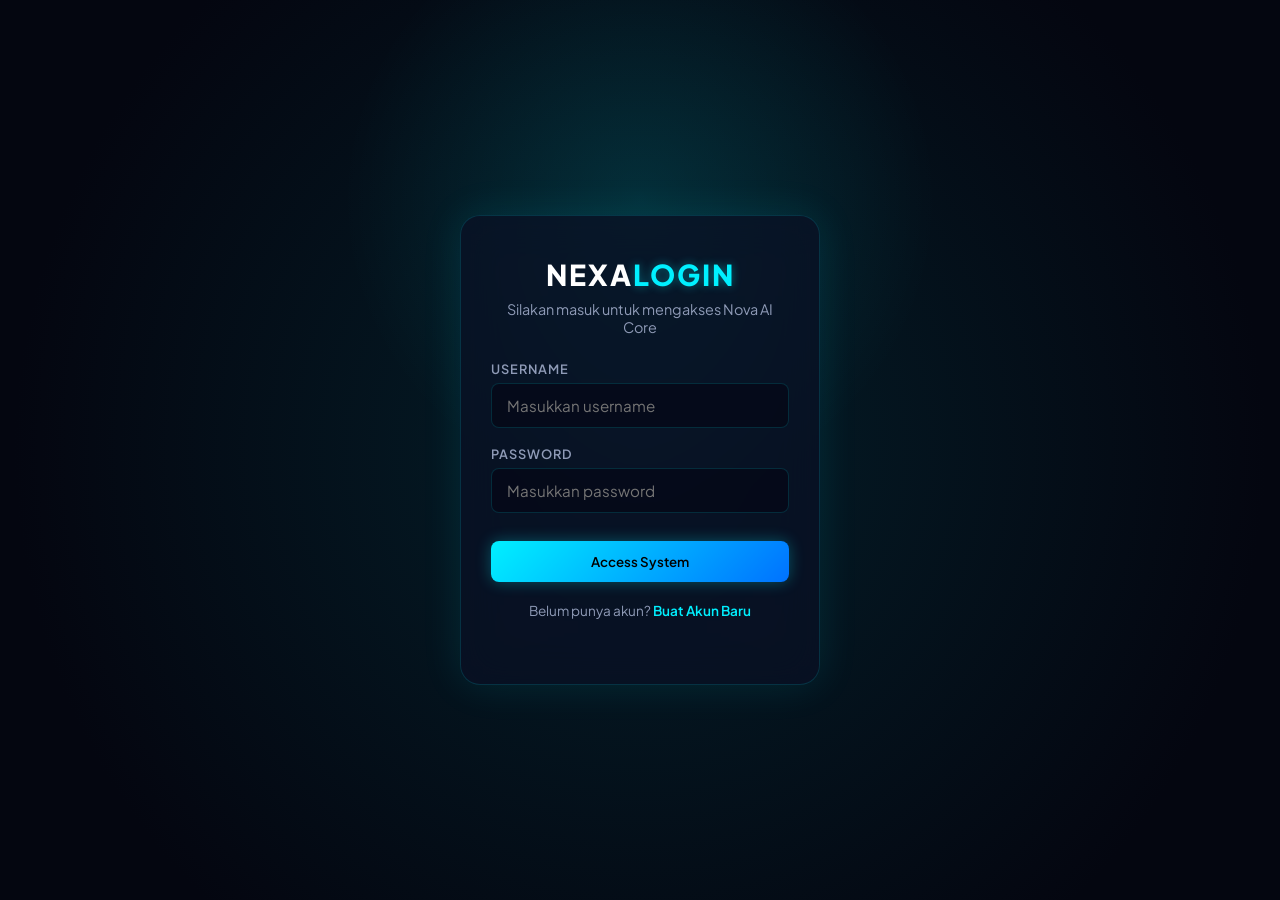
<file: index.html>
<!DOCTYPE html>
<html lang="id">
<head>
    <meta charset="UTF-8">
    <meta name="viewport" content="width=device-width, initial-scale=1.0">
    <title>NEXALabs | Access Gateway</title>
    <link rel="stylesheet" href="style.css">
    <link rel="preconnect" href="https://fonts.googleapis.com">
    <link rel="preconnect" href="https://fonts.gstatic.com" crossorigin>
    <link href="https://fonts.googleapis.com/css2?family=Plus+Jakarta+Sans:wght@300;400;600;800&display=swap" rel="stylesheet">
</head>
<body class="login-page">

    <div class="bg-glow"></div>

    <div class="login-wrapper">
        <div class="login-card" id="login-box">
            <h2>NEXA<span>LOGIN</span></h2>
            <p>Silakan masuk untuk mengakses Nova AI Core</p>
            <div id="login-error" class="login-error-msg"></div>
            
            <div class="input-group">
                <label>Username</label>
                <input type="text" id="login-username" placeholder="Masukkan username" autocomplete="off">
            </div>
            <div class="input-group">
                <label>Password</label>
                <input type="password" id="login-password" placeholder="Masukkan password">
            </div>
            <button id="login-btn" class="btn-primary" style="width: 100%; margin-top: 10px;">Access System</button>
            
            <p style="margin-top: 20px; font-size: 0.85rem; color: #8f9bb7;">
                Belum punya akun? <a href="#" id="go-to-register" style="color: #00f0ff; text-decoration: none; font-weight: 600;">Buat Akun Baru</a>
            </p>
        </div>

        <div class="login-card" id="register-box" style="display: none;">
            <h2>NEXA<span>REGISTER</span></h2>
            <p>Buat akun baru kamu secara instan</p>
            <div id="register-msg" class="login-error-msg" style="background: rgba(0, 240, 255, 0.1); color: #00f0ff; border-color: rgba(0, 240, 255, 0.3);"></div>
            
            <div class="input-group">
                <label>Buat Username</label>
                <input type="text" id="reg-username" placeholder="Username baru" autocomplete="off">
            </div>
            <div class="input-group">
                <label>Buat Password</label>
                <input type="password" id="reg-password" placeholder="Password baru">
            </div>
            <button id="register-btn" class="btn-primary" style="width: 100%; margin-top: 10px; background: linear-gradient(135deg, #9d4edd, #0072ff);">Daftar Sekarang</button>
            
            <p style="margin-top: 20px; font-size: 0.85rem; color: #8f9bb7;">
                Sudah punya akun? <a href="#" id="go-to-login" style="color: #00f0ff; text-decoration: none; font-weight: 600;">Kembali Login</a>
            </p>
        </div>
    </div>

    <script>
        // --- 1. NAVIGASI PERPINDAHAN FORM ---
        const loginBox = document.getElementById("login-box");
        const registerBox = document.getElementById("register-box");

        document.getElementById("go-to-register").addEventListener("click", (e) => {
            e.preventDefault();
            loginBox.style.display = "none";
            registerBox.style.display = "block";
            document.getElementById("register-msg").style.display = "none";
        });

        document.getElementById("go-to-login").addEventListener("click", (e) => {
            e.preventDefault();
            registerBox.style.display = "none";
            loginBox.style.display = "block";
            document.getElementById("login-error").style.display = "none";
        });


        // --- 2. LOGIKA PENDAFTARAN (REGISTER) ---
        document.getElementById("register-btn").addEventListener("click", handleRegister);

        function handleRegister() {
            const regUser = document.getElementById("reg-username").value.trim();
            const regPass = document.getElementById("reg-password").value;
            const regMsg = document.getElementById("register-msg");

            if (regUser === "" || regPass === "") {
                regMsg.style.backgroundColor = "rgba(255, 77, 77, 0.1)";
                regMsg.style.color = "#ff4d4d";
                regMsg.textContent = "Username dan Password tidak boleh kosong!";
                regMsg.style.display = "block";
                return;
            }

            // Cek apakah username sudah pernah terdaftar sebelumnya
            if (localStorage.getItem("user_" + regUser)) {
                regMsg.style.backgroundColor = "rgba(255, 77, 77, 0.1)";
                regMsg.style.color = "#ff4d4d";
                regMsg.textContent = "Username sudah digunakan! Cari nama lain.";
                regMsg.style.display = "block";
                return;
            }

            // Simpan akun baru ke memori browser
            localStorage.setItem("user_" + regUser, regPass);

            // Beri tahu sukses
            regMsg.style.backgroundColor = "rgba(0, 240, 255, 0.1)";
            regMsg.style.color = "#00f0ff";
            regMsg.textContent = "Akun berhasil dibuat! Silakan kembali login.";
            regMsg.style.display = "block";

            // Kosongkan form input pendaftaran
            document.getElementById("reg-username").value = "";
            document.getElementById("reg-password").value = "";
        }


        // --- 3. LOGIKA MASUK (LOGIN) ---
        document.getElementById("login-btn").addEventListener("click", handleLogin);
        document.getElementById("login-password").addEventListener("keypress", (e) => {
            if (e.key === "Enter") handleLogin();
        });

        function handleLogin() {
            const userInp = document.getElementById("login-username").value.trim();
            const passInp = document.getElementById("login-password").value;
            const loginError = document.getElementById("login-error");

            // Akun admin bawaan cadangan tetap aktif
            const ADMIN_USER = "admin";
            const ADMIN_PASS = "nova123";

            // Ambil password terdaftar dari database lokal browser
            const savedPassword = localStorage.getItem("user_" + userInp);

            if ((userInp === ADMIN_USER && passInp === ADMIN_PASS) || (savedPassword && savedPassword === passInp)) {
                // Set tanda sukses login
                localStorage.setItem("isLoggedIn", "true");
                // Lempar ke halaman AI utama
                window.location.href = "ai.html";
            } else {
                loginError.textContent = "Username atau Password salah!";
                loginError.style.display = "block";
            }
        }
    </script>
</body>
</html>
</file>
<file: style.css>
* {
    margin: 0;
    padding: 0;
    box-sizing: border-box;
    font-family: 'Plus Jakarta Sans', sans-serif;
    scroll-behavior: smooth;
}

:root {
    --bg-color: #040610;
    --card-bg: rgba(10, 16, 36, 0.6);
    --neon-blue: #00f0ff;
    --neon-purple: #9d4edd;
    --text-main: #ffffff;
    --text-muted: #8f9bb7;
    --border-color: rgba(0, 240, 255, 0.15);
}

body {
    background-color: var(--bg-color);
    color: var(--text-main);
    overflow-x: hidden;
    position: relative;
}

/* Style Halaman Login Terpisah */
.login-page {
    height: 100vh;
    display: flex;
    justify-content: center;
    align-items: center;
    background-image: radial-gradient(circle at center, rgba(0, 240, 255, 0.1) 0%, #040610 80%);
}

.login-wrapper {
    width: 100%;
    max-width: 400px;
    padding: 20px;
}

.login-card {
    background: rgba(10, 16, 36, 0.75);
    border: 1px solid var(--border-color);
    border-radius: 20px;
    padding: 40px 30px;
    backdrop-filter: blur(20px);
    box-shadow: 0 0 40px rgba(0, 240, 255, 0.1);
    text-align: center;
}

.login-card h2 {
    font-size: 1.8rem;
    font-weight: 800;
    letter-spacing: 2px;
    margin-bottom: 8px;
}

.login-card h2 span {
    color: var(--neon-blue);
    text-shadow: 0 0 10px rgba(0, 240, 255, 0.4);
}

.login-card p {
    color: var(--text-muted);
    font-size: 0.9rem;
    margin-bottom: 25px;
}

.input-group {
    text-align: left;
    margin-bottom: 18px;
}

.input-group label {
    display: block;
    font-size: 0.8rem;
    color: var(--text-muted);
    font-weight: 600;
    margin-bottom: 6px;
    text-transform: uppercase;
    letter-spacing: 1px;
}

.input-group input {
    width: 100%;
    background: rgba(5, 8, 22, 0.7);
    border: 1px solid var(--border-color);
    border-radius: 8px;
    padding: 12px 15px;
    color: var(--text-main);
    font-size: 0.95rem;
    outline: none;
    transition: 0.3s;
}

.input-group input:focus {
    border-color: var(--neon-blue);
    box-shadow: 0 0 10px rgba(0, 240, 255, 0.2);
}

.login-error-msg {
    color: #ff4d4d;
    background: rgba(255, 77, 77, 0.1);
    border-radius: 6px;
    font-size: 0.85rem;
    margin-bottom: 15px;
    padding: 10px;
    display: none;
}

/* Background Ambient Glow */
.bg-glow {
    position: absolute;
    width: 600px;
    height: 600px;
    background: radial-gradient(circle, rgba(0, 240, 255, 0.12) 0%, rgba(4, 6, 16, 0) 70%);
    top: -100px;
    left: 50%;
    transform: translateX(-50%);
    z-index: -1;
    pointer-events: none;
}

/* Navbar */
.navbar {
    position: fixed;
    top: 0;
    left: 0;
    width: 100%;
    backdrop-filter: blur(12px);
    border-bottom: 1px solid rgba(255, 255, 255, 0.05);
    z-index: 100;
}

.nav-container {
    max-width: 1200px;
    margin: 0 auto;
    display: flex;
    justify-content: space-between;
    align-items: center;
    padding: 20px;
}

.logo {
    font-size: 1.4rem;
    font-weight: 800;
    color: var(--text-main);
    text-decoration: none;
    letter-spacing: 2px;
}

.logo span {
    color: var(--neon-blue);
    text-shadow: 0 0 10px rgba(0, 240, 255, 0.5);
}

.nav-links {
    display: flex;
    list-style: none;
    gap: 30px;
}

.nav-links a {
    color: var(--text-muted);
    text-decoration: none;
    font-size: 0.95rem;
    transition: 0.3s;
}

.nav-links a:hover, .nav-links a.active {
    color: var(--neon-blue);
}

.btn-primary {
    background: linear-gradient(135deg, var(--neon-blue), #0072ff);
    color: #000;
    border: none;
    padding: 12px 24px;
    border-radius: 8px;
    font-weight: 600;
    cursor: pointer;
    box-shadow: 0 0 15px rgba(0, 240, 255, 0.3);
    transition: 0.3s ease;
}

.btn-primary:hover {
    transform: translateY(-2px);
    box-shadow: 0 0 25px rgba(0, 240, 255, 0.6);
}

/* Hero Section */
.hero-section {
    max-width: 1200px;
    margin: 0 auto;
    padding: 140px 20px 60px 20px;
    display: flex;
    justify-content: center;
    min-height: 90vh;
}

.hero-content {
    width: 100%;
    max-width: 800px;
    text-align: center;
}

.badge {
    background: rgba(0, 240, 255, 0.1);
    border: 1px solid var(--border-color);
    color: var(--neon-blue);
    padding: 6px 16px;
    border-radius: 50px;
    display: inline-block;
    font-size: 0.8rem;
    font-weight: 600;
    letter-spacing: 1px;
    margin-bottom: 20px;
}

.hero-content h1 {
    font-size: 3.2rem;
    font-weight: 800;
    line-height: 1.2;
    margin-bottom: 15px;
}

.text-gradient {
    background: linear-gradient(90deg, var(--neon-blue), var(--neon-purple));
    -webkit-background-clip: text;
    -webkit-text-fill-color: transparent;
}

.hero-content p {
    color: var(--text-muted);
    font-size: 1rem;
    max-width: 600px;
    margin: 0 auto 30px auto;
}

/* Chat Box Style */
.chat-container {
    background: var(--card-bg);
    border: 1px solid var(--border-color);
    border-radius: 16px;
    box-shadow: 0 0 30px rgba(0, 240, 255, 0.05);
    backdrop-filter: blur(10px);
    overflow: hidden;
    margin-top: 20px;
    text-align: left;
}

.chat-box {
    height: 350px;
    overflow-y: auto;
    padding: 20px;
    display: flex;
    flex-direction: column;
    gap: 15px;
}

.chat-box::-webkit-scrollbar { width: 6px; }
.chat-box::-webkit-scrollbar-thumb { background: var(--border-color); border-radius: 10px; }

.message {
    max-width: 80%;
    padding: 12px 18px;
    border-radius: 12px;
    font-size: 0.95rem;
    line-height: 1.5;
    word-break: break-word;
}

.ai-message {
    background: rgba(255, 255, 255, 0.03);
    color: #e2e8f0;
    align-self: flex-start;
    border-left: 3px solid var(--neon-blue);
}

.user-message {
    background: linear-gradient(135deg, rgba(0, 240, 255, 0.15), rgba(0, 114, 255, 0.15));
    color: var(--text-main);
    align-self: flex-end;
    border-right: 3px solid var(--neon-purple);
    text-align: right;
}

.loading-message {
    color: var(--neon-blue);
    font-style: italic;
    animation: pulse 1.5s infinite;
}

@keyframes pulse {
    0%, 100% { opacity: 0.5; }
    50% { opacity: 1; }
}

.input-container {
    display: flex;
    padding: 15px;
    background: rgba(5, 8, 22, 0.8);
    border-top: 1px solid var(--border-color);
}

.input-container input {
    flex: 1;
    background: transparent;
    border: none;
    outline: none;
    color: var(--text-main);
    font-size: 1rem;
    padding: 5px 10px;
}

.input-container button {
    background: var(--neon-blue);
    color: #000;
    border: none;
    padding: 10px 15px;
    border-radius: 8px;
    cursor: pointer;
    display: flex;
    align-items: center;
    justify-content: center;
    transition: 0.2s;
}

.input-container button:hover {
    box-shadow: 0 0 15px var(--neon-blue);
    transform: scale(1.05);
}

/* Features */
.features-section { max-width: 1200px; margin: 0 auto; padding: 80px 20px; }
.section-header { text-align: center; margin-bottom: 50px; }
.section-header h2 { font-size: 2rem; margin-bottom: 10px; }
.section-header p { color: var(--text-muted); }

.card-grid {
    display: grid;
    grid-template-columns: repeat(auto-fit, minmax(280px, 1fr));
    gap: 25px;
}

.card {
    background: var(--card-bg);
    border: 1px solid var(--border-color);
    border-radius: 14px;
    padding: 35px 25px;
    transition: 0.3s;
}

.card:hover { transform: translateY(-5px); border-color: var(--neon-blue); }
.card-icon { font-size: 1.8rem; margin-bottom: 15px; }
.card h3 { margin-bottom: 10px; font-size: 1.2rem; }
.card p { color: var(--text-muted); font-size: 0.9rem; line-height: 1.6; }

footer {
    border-top: 1px solid rgba(255, 255, 255, 0.05);
    padding: 25px;
    text-align: center;
    color: var(--text-muted);
    font-size: 0.85rem;
}

@media (max-width: 768px) {
    .nav-links { display: none; }
    .hero-content h1 { font-size: 2.2rem; }
    .message { max-width: 90%; }
}
</file>
